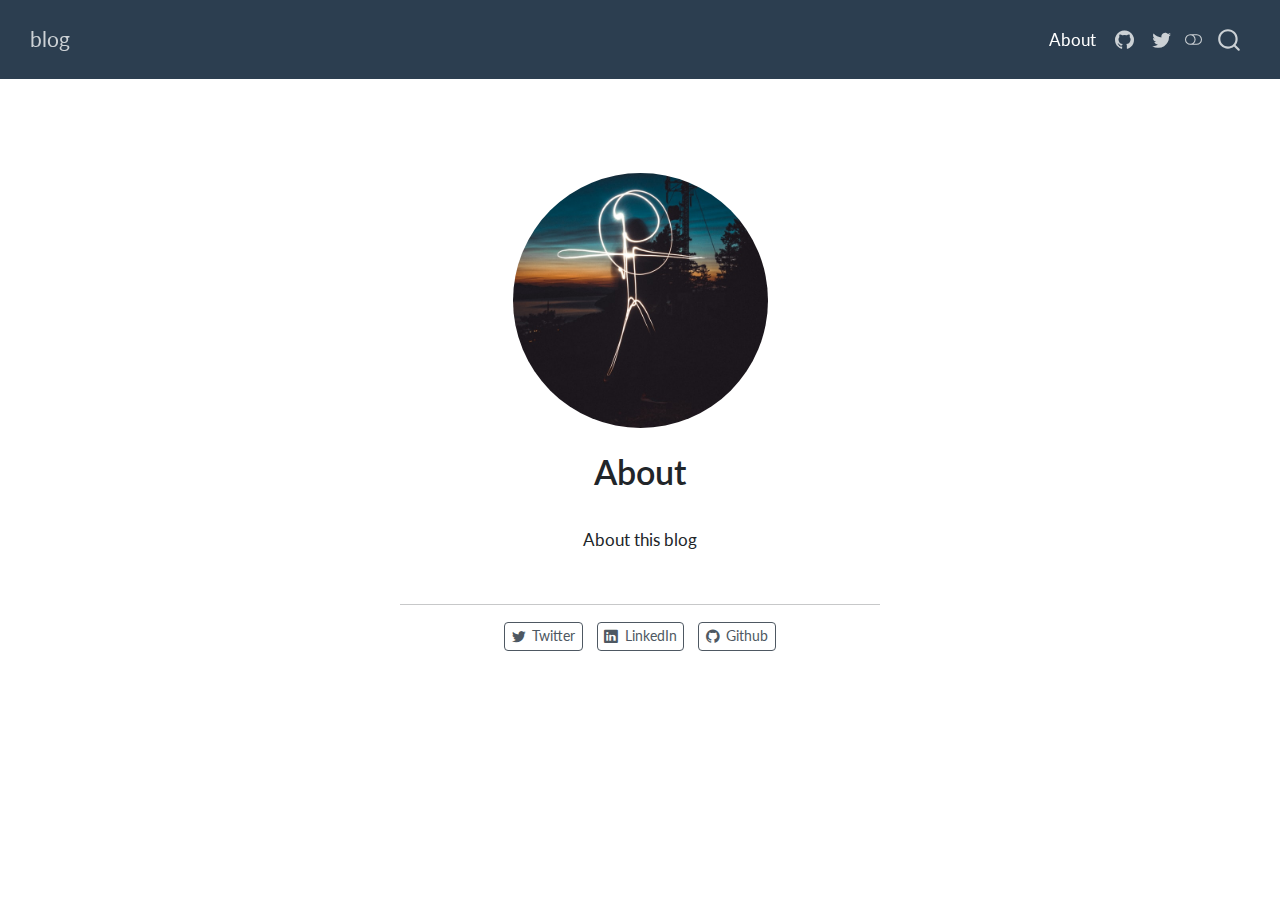
<file: docs/about.html>
<!DOCTYPE html>
<html xmlns="http://www.w3.org/1999/xhtml" lang="en" xml:lang="en"><head>

<meta charset="utf-8">
<meta name="generator" content="quarto-1.6.42">

<meta name="viewport" content="width=device-width, initial-scale=1.0, user-scalable=yes">


<title>About – blog</title>
<style>
code{white-space: pre-wrap;}
span.smallcaps{font-variant: small-caps;}
div.columns{display: flex; gap: min(4vw, 1.5em);}
div.column{flex: auto; overflow-x: auto;}
div.hanging-indent{margin-left: 1.5em; text-indent: -1.5em;}
ul.task-list{list-style: none;}
ul.task-list li input[type="checkbox"] {
  width: 0.8em;
  margin: 0 0.8em 0.2em -1em; /* quarto-specific, see https://github.com/quarto-dev/quarto-cli/issues/4556 */ 
  vertical-align: middle;
}
</style>


<script src="site_libs/quarto-nav/quarto-nav.js"></script>
<script src="site_libs/quarto-nav/headroom.min.js"></script>
<script src="site_libs/clipboard/clipboard.min.js"></script>
<script src="site_libs/quarto-search/autocomplete.umd.js"></script>
<script src="site_libs/quarto-search/fuse.min.js"></script>
<script src="site_libs/quarto-search/quarto-search.js"></script>
<meta name="quarto:offset" content="./">
<script src="site_libs/quarto-html/quarto.js"></script>
<script src="site_libs/quarto-html/popper.min.js"></script>
<script src="site_libs/quarto-html/tippy.umd.min.js"></script>
<link href="site_libs/quarto-html/tippy.css" rel="stylesheet">
<link href="site_libs/quarto-html/quarto-syntax-highlighting-2f5df379a58b258e96c21c0638c20c03.css" rel="stylesheet" class="quarto-color-scheme" id="quarto-text-highlighting-styles">
<link href="site_libs/quarto-html/quarto-syntax-highlighting-dark-b53751a350365c71b6c909e95f209ed1.css" rel="prefetch" class="quarto-color-scheme quarto-color-alternate" id="quarto-text-highlighting-styles">
<script src="site_libs/bootstrap/bootstrap.min.js"></script>
<link href="site_libs/bootstrap/bootstrap-icons.css" rel="stylesheet">
<link href="site_libs/bootstrap/bootstrap-f3c2ea88cadbcfb37ba28ffa2c97cfc1.min.css" rel="stylesheet" append-hash="true" class="quarto-color-scheme" id="quarto-bootstrap" data-mode="light">
<link href="site_libs/bootstrap/bootstrap-dark-ae2d0dcda2edce4ab590422bb373b64f.min.css" rel="prefetch" append-hash="true" class="quarto-color-scheme quarto-color-alternate" id="quarto-bootstrap" data-mode="dark">
<script id="quarto-search-options" type="application/json">{
  "location": "navbar",
  "copy-button": false,
  "collapse-after": 3,
  "panel-placement": "end",
  "type": "overlay",
  "limit": 50,
  "keyboard-shortcut": [
    "f",
    "/",
    "s"
  ],
  "show-item-context": false,
  "language": {
    "search-no-results-text": "No results",
    "search-matching-documents-text": "matching documents",
    "search-copy-link-title": "Copy link to search",
    "search-hide-matches-text": "Hide additional matches",
    "search-more-match-text": "more match in this document",
    "search-more-matches-text": "more matches in this document",
    "search-clear-button-title": "Clear",
    "search-text-placeholder": "",
    "search-detached-cancel-button-title": "Cancel",
    "search-submit-button-title": "Submit",
    "search-label": "Search"
  }
}</script>


<link rel="stylesheet" href="styles.css">
</head>

<body class="nav-fixed fullcontent">

<div id="quarto-search-results"></div>
  <header id="quarto-header" class="headroom fixed-top">
    <nav class="navbar navbar-expand-lg " data-bs-theme="dark">
      <div class="navbar-container container-fluid">
      <div class="navbar-brand-container mx-auto">
    <a class="navbar-brand" href="./index.html">
    <span class="navbar-title">blog</span>
    </a>
  </div>
            <div id="quarto-search" class="" title="Search"></div>
          <button class="navbar-toggler" type="button" data-bs-toggle="collapse" data-bs-target="#navbarCollapse" aria-controls="navbarCollapse" role="menu" aria-expanded="false" aria-label="Toggle navigation" onclick="if (window.quartoToggleHeadroom) { window.quartoToggleHeadroom(); }">
  <span class="navbar-toggler-icon"></span>
</button>
          <div class="collapse navbar-collapse" id="navbarCollapse">
            <ul class="navbar-nav navbar-nav-scroll ms-auto">
  <li class="nav-item">
    <a class="nav-link active" href="./about.html" aria-current="page"> 
<span class="menu-text">About</span></a>
  </li>  
  <li class="nav-item compact">
    <a class="nav-link" href="https://github.com/"> <i class="bi bi-github" role="img">
</i> 
<span class="menu-text"></span></a>
  </li>  
  <li class="nav-item compact">
    <a class="nav-link" href="https://twitter.com"> <i class="bi bi-twitter" role="img">
</i> 
<span class="menu-text"></span></a>
  </li>  
</ul>
          </div> <!-- /navcollapse -->
            <div class="quarto-navbar-tools">
  <a href="" class="quarto-color-scheme-toggle quarto-navigation-tool  px-1" onclick="window.quartoToggleColorScheme(); return false;" title="Toggle dark mode"><i class="bi"></i></a>
</div>
      </div> <!-- /container-fluid -->
    </nav>
</header>
<!-- content -->
<div id="quarto-content" class="quarto-container page-columns page-rows-contents page-layout-article page-navbar">
<!-- sidebar -->
<!-- margin-sidebar -->
    
<!-- main -->
<div class="quarto-about-jolla">
  <img src="profile.jpg" class="about-image
  round " style="height: 15em; width: 15em;">
 <header id="title-block-header" class="quarto-title-block default">
<div class="quarto-title">
<h1 class="title">About</h1>
</div>
<div class="quarto-title-meta">
  </div>
</header><main class="content" id="quarto-document-content">
<p>About this blog</p>


</main> 
  <hr class="about-sep">
   <div class="about-links">
  <a href="https://twitter.com" class="about-link" rel="" target="">
    <i class="bi bi-twitter"></i>
     <span class="about-link-text">Twitter</span>
  </a>
  <a href="https://linkedin.com" class="about-link" rel="" target="">
    <i class="bi bi-linkedin"></i>
     <span class="about-link-text">LinkedIn</span>
  </a>
  <a href="https://github.com" class="about-link" rel="" target="">
    <i class="bi bi-github"></i>
     <span class="about-link-text">Github</span>
  </a>
</div>
</div>
 <!-- /main -->
<script id="quarto-html-after-body" type="application/javascript">
window.document.addEventListener("DOMContentLoaded", function (event) {
  const toggleBodyColorMode = (bsSheetEl) => {
    const mode = bsSheetEl.getAttribute("data-mode");
    const bodyEl = window.document.querySelector("body");
    if (mode === "dark") {
      bodyEl.classList.add("quarto-dark");
      bodyEl.classList.remove("quarto-light");
    } else {
      bodyEl.classList.add("quarto-light");
      bodyEl.classList.remove("quarto-dark");
    }
  }
  const toggleBodyColorPrimary = () => {
    const bsSheetEl = window.document.querySelector("link#quarto-bootstrap");
    if (bsSheetEl) {
      toggleBodyColorMode(bsSheetEl);
    }
  }
  toggleBodyColorPrimary();  
  const disableStylesheet = (stylesheets) => {
    for (let i=0; i < stylesheets.length; i++) {
      const stylesheet = stylesheets[i];
      stylesheet.rel = 'prefetch';
    }
  }
  const enableStylesheet = (stylesheets) => {
    for (let i=0; i < stylesheets.length; i++) {
      const stylesheet = stylesheets[i];
      stylesheet.rel = 'stylesheet';
    }
  }
  const manageTransitions = (selector, allowTransitions) => {
    const els = window.document.querySelectorAll(selector);
    for (let i=0; i < els.length; i++) {
      const el = els[i];
      if (allowTransitions) {
        el.classList.remove('notransition');
      } else {
        el.classList.add('notransition');
      }
    }
  }
  const toggleGiscusIfUsed = (isAlternate, darkModeDefault) => {
    const baseTheme = document.querySelector('#giscus-base-theme')?.value ?? 'light';
    const alternateTheme = document.querySelector('#giscus-alt-theme')?.value ?? 'dark';
    let newTheme = '';
    if(darkModeDefault) {
      newTheme = isAlternate ? baseTheme : alternateTheme;
    } else {
      newTheme = isAlternate ? alternateTheme : baseTheme;
    }
    const changeGiscusTheme = () => {
      // From: https://github.com/giscus/giscus/issues/336
      const sendMessage = (message) => {
        const iframe = document.querySelector('iframe.giscus-frame');
        if (!iframe) return;
        iframe.contentWindow.postMessage({ giscus: message }, 'https://giscus.app');
      }
      sendMessage({
        setConfig: {
          theme: newTheme
        }
      });
    }
    const isGiscussLoaded = window.document.querySelector('iframe.giscus-frame') !== null;
    if (isGiscussLoaded) {
      changeGiscusTheme();
    }
  }
  const toggleColorMode = (alternate) => {
    // Switch the stylesheets
    const alternateStylesheets = window.document.querySelectorAll('link.quarto-color-scheme.quarto-color-alternate');
    manageTransitions('#quarto-margin-sidebar .nav-link', false);
    if (alternate) {
      enableStylesheet(alternateStylesheets);
      for (const sheetNode of alternateStylesheets) {
        if (sheetNode.id === "quarto-bootstrap") {
          toggleBodyColorMode(sheetNode);
        }
      }
    } else {
      disableStylesheet(alternateStylesheets);
      toggleBodyColorPrimary();
    }
    manageTransitions('#quarto-margin-sidebar .nav-link', true);
    // Switch the toggles
    const toggles = window.document.querySelectorAll('.quarto-color-scheme-toggle');
    for (let i=0; i < toggles.length; i++) {
      const toggle = toggles[i];
      if (toggle) {
        if (alternate) {
          toggle.classList.add("alternate");     
        } else {
          toggle.classList.remove("alternate");
        }
      }
    }
    // Hack to workaround the fact that safari doesn't
    // properly recolor the scrollbar when toggling (#1455)
    if (navigator.userAgent.indexOf('Safari') > 0 && navigator.userAgent.indexOf('Chrome') == -1) {
      manageTransitions("body", false);
      window.scrollTo(0, 1);
      setTimeout(() => {
        window.scrollTo(0, 0);
        manageTransitions("body", true);
      }, 40);  
    }
  }
  const isFileUrl = () => { 
    return window.location.protocol === 'file:';
  }
  const hasAlternateSentinel = () => {  
    let styleSentinel = getColorSchemeSentinel();
    if (styleSentinel !== null) {
      return styleSentinel === "alternate";
    } else {
      return false;
    }
  }
  const setStyleSentinel = (alternate) => {
    const value = alternate ? "alternate" : "default";
    if (!isFileUrl()) {
      window.localStorage.setItem("quarto-color-scheme", value);
    } else {
      localAlternateSentinel = value;
    }
  }
  const getColorSchemeSentinel = () => {
    if (!isFileUrl()) {
      const storageValue = window.localStorage.getItem("quarto-color-scheme");
      return storageValue != null ? storageValue : localAlternateSentinel;
    } else {
      return localAlternateSentinel;
    }
  }
  const darkModeDefault = false;
  let localAlternateSentinel = darkModeDefault ? 'alternate' : 'default';
  // Dark / light mode switch
  window.quartoToggleColorScheme = () => {
    // Read the current dark / light value 
    let toAlternate = !hasAlternateSentinel();
    toggleColorMode(toAlternate);
    setStyleSentinel(toAlternate);
    toggleGiscusIfUsed(toAlternate, darkModeDefault);
  };
  // Ensure there is a toggle, if there isn't float one in the top right
  if (window.document.querySelector('.quarto-color-scheme-toggle') === null) {
    const a = window.document.createElement('a');
    a.classList.add('top-right');
    a.classList.add('quarto-color-scheme-toggle');
    a.href = "";
    a.onclick = function() { try { window.quartoToggleColorScheme(); } catch {} return false; };
    const i = window.document.createElement("i");
    i.classList.add('bi');
    a.appendChild(i);
    window.document.body.appendChild(a);
  }
  // Switch to dark mode if need be
  if (hasAlternateSentinel()) {
    toggleColorMode(true);
  } else {
    toggleColorMode(false);
  }
  const isCodeAnnotation = (el) => {
    for (const clz of el.classList) {
      if (clz.startsWith('code-annotation-')) {                     
        return true;
      }
    }
    return false;
  }
  const onCopySuccess = function(e) {
    // button target
    const button = e.trigger;
    // don't keep focus
    button.blur();
    // flash "checked"
    button.classList.add('code-copy-button-checked');
    var currentTitle = button.getAttribute("title");
    button.setAttribute("title", "Copied!");
    let tooltip;
    if (window.bootstrap) {
      button.setAttribute("data-bs-toggle", "tooltip");
      button.setAttribute("data-bs-placement", "left");
      button.setAttribute("data-bs-title", "Copied!");
      tooltip = new bootstrap.Tooltip(button, 
        { trigger: "manual", 
          customClass: "code-copy-button-tooltip",
          offset: [0, -8]});
      tooltip.show();    
    }
    setTimeout(function() {
      if (tooltip) {
        tooltip.hide();
        button.removeAttribute("data-bs-title");
        button.removeAttribute("data-bs-toggle");
        button.removeAttribute("data-bs-placement");
      }
      button.setAttribute("title", currentTitle);
      button.classList.remove('code-copy-button-checked');
    }, 1000);
    // clear code selection
    e.clearSelection();
  }
  const getTextToCopy = function(trigger) {
      const codeEl = trigger.previousElementSibling.cloneNode(true);
      for (const childEl of codeEl.children) {
        if (isCodeAnnotation(childEl)) {
          childEl.remove();
        }
      }
      return codeEl.innerText;
  }
  const clipboard = new window.ClipboardJS('.code-copy-button:not([data-in-quarto-modal])', {
    text: getTextToCopy
  });
  clipboard.on('success', onCopySuccess);
  if (window.document.getElementById('quarto-embedded-source-code-modal')) {
    const clipboardModal = new window.ClipboardJS('.code-copy-button[data-in-quarto-modal]', {
      text: getTextToCopy,
      container: window.document.getElementById('quarto-embedded-source-code-modal')
    });
    clipboardModal.on('success', onCopySuccess);
  }
    var localhostRegex = new RegExp(/^(?:http|https):\/\/localhost\:?[0-9]*\//);
    var mailtoRegex = new RegExp(/^mailto:/);
      var filterRegex = new RegExp('/' + window.location.host + '/');
    var isInternal = (href) => {
        return filterRegex.test(href) || localhostRegex.test(href) || mailtoRegex.test(href);
    }
    // Inspect non-navigation links and adorn them if external
 	var links = window.document.querySelectorAll('a[href]:not(.nav-link):not(.navbar-brand):not(.toc-action):not(.sidebar-link):not(.sidebar-item-toggle):not(.pagination-link):not(.no-external):not([aria-hidden]):not(.dropdown-item):not(.quarto-navigation-tool):not(.about-link)');
    for (var i=0; i<links.length; i++) {
      const link = links[i];
      if (!isInternal(link.href)) {
        // undo the damage that might have been done by quarto-nav.js in the case of
        // links that we want to consider external
        if (link.dataset.originalHref !== undefined) {
          link.href = link.dataset.originalHref;
        }
      }
    }
  function tippyHover(el, contentFn, onTriggerFn, onUntriggerFn) {
    const config = {
      allowHTML: true,
      maxWidth: 500,
      delay: 100,
      arrow: false,
      appendTo: function(el) {
          return el.parentElement;
      },
      interactive: true,
      interactiveBorder: 10,
      theme: 'quarto',
      placement: 'bottom-start',
    };
    if (contentFn) {
      config.content = contentFn;
    }
    if (onTriggerFn) {
      config.onTrigger = onTriggerFn;
    }
    if (onUntriggerFn) {
      config.onUntrigger = onUntriggerFn;
    }
    window.tippy(el, config); 
  }
  const noterefs = window.document.querySelectorAll('a[role="doc-noteref"]');
  for (var i=0; i<noterefs.length; i++) {
    const ref = noterefs[i];
    tippyHover(ref, function() {
      // use id or data attribute instead here
      let href = ref.getAttribute('data-footnote-href') || ref.getAttribute('href');
      try { href = new URL(href).hash; } catch {}
      const id = href.replace(/^#\/?/, "");
      const note = window.document.getElementById(id);
      if (note) {
        return note.innerHTML;
      } else {
        return "";
      }
    });
  }
  const xrefs = window.document.querySelectorAll('a.quarto-xref');
  const processXRef = (id, note) => {
    // Strip column container classes
    const stripColumnClz = (el) => {
      el.classList.remove("page-full", "page-columns");
      if (el.children) {
        for (const child of el.children) {
          stripColumnClz(child);
        }
      }
    }
    stripColumnClz(note)
    if (id === null || id.startsWith('sec-')) {
      // Special case sections, only their first couple elements
      const container = document.createElement("div");
      if (note.children && note.children.length > 2) {
        container.appendChild(note.children[0].cloneNode(true));
        for (let i = 1; i < note.children.length; i++) {
          const child = note.children[i];
          if (child.tagName === "P" && child.innerText === "") {
            continue;
          } else {
            container.appendChild(child.cloneNode(true));
            break;
          }
        }
        if (window.Quarto?.typesetMath) {
          window.Quarto.typesetMath(container);
        }
        return container.innerHTML
      } else {
        if (window.Quarto?.typesetMath) {
          window.Quarto.typesetMath(note);
        }
        return note.innerHTML;
      }
    } else {
      // Remove any anchor links if they are present
      const anchorLink = note.querySelector('a.anchorjs-link');
      if (anchorLink) {
        anchorLink.remove();
      }
      if (window.Quarto?.typesetMath) {
        window.Quarto.typesetMath(note);
      }
      if (note.classList.contains("callout")) {
        return note.outerHTML;
      } else {
        return note.innerHTML;
      }
    }
  }
  for (var i=0; i<xrefs.length; i++) {
    const xref = xrefs[i];
    tippyHover(xref, undefined, function(instance) {
      instance.disable();
      let url = xref.getAttribute('href');
      let hash = undefined; 
      if (url.startsWith('#')) {
        hash = url;
      } else {
        try { hash = new URL(url).hash; } catch {}
      }
      if (hash) {
        const id = hash.replace(/^#\/?/, "");
        const note = window.document.getElementById(id);
        if (note !== null) {
          try {
            const html = processXRef(id, note.cloneNode(true));
            instance.setContent(html);
          } finally {
            instance.enable();
            instance.show();
          }
        } else {
          // See if we can fetch this
          fetch(url.split('#')[0])
          .then(res => res.text())
          .then(html => {
            const parser = new DOMParser();
            const htmlDoc = parser.parseFromString(html, "text/html");
            const note = htmlDoc.getElementById(id);
            if (note !== null) {
              const html = processXRef(id, note);
              instance.setContent(html);
            } 
          }).finally(() => {
            instance.enable();
            instance.show();
          });
        }
      } else {
        // See if we can fetch a full url (with no hash to target)
        // This is a special case and we should probably do some content thinning / targeting
        fetch(url)
        .then(res => res.text())
        .then(html => {
          const parser = new DOMParser();
          const htmlDoc = parser.parseFromString(html, "text/html");
          const note = htmlDoc.querySelector('main.content');
          if (note !== null) {
            // This should only happen for chapter cross references
            // (since there is no id in the URL)
            // remove the first header
            if (note.children.length > 0 && note.children[0].tagName === "HEADER") {
              note.children[0].remove();
            }
            const html = processXRef(null, note);
            instance.setContent(html);
          } 
        }).finally(() => {
          instance.enable();
          instance.show();
        });
      }
    }, function(instance) {
    });
  }
      let selectedAnnoteEl;
      const selectorForAnnotation = ( cell, annotation) => {
        let cellAttr = 'data-code-cell="' + cell + '"';
        let lineAttr = 'data-code-annotation="' +  annotation + '"';
        const selector = 'span[' + cellAttr + '][' + lineAttr + ']';
        return selector;
      }
      const selectCodeLines = (annoteEl) => {
        const doc = window.document;
        const targetCell = annoteEl.getAttribute("data-target-cell");
        const targetAnnotation = annoteEl.getAttribute("data-target-annotation");
        const annoteSpan = window.document.querySelector(selectorForAnnotation(targetCell, targetAnnotation));
        const lines = annoteSpan.getAttribute("data-code-lines").split(",");
        const lineIds = lines.map((line) => {
          return targetCell + "-" + line;
        })
        let top = null;
        let height = null;
        let parent = null;
        if (lineIds.length > 0) {
            //compute the position of the single el (top and bottom and make a div)
            const el = window.document.getElementById(lineIds[0]);
            top = el.offsetTop;
            height = el.offsetHeight;
            parent = el.parentElement.parentElement;
          if (lineIds.length > 1) {
            const lastEl = window.document.getElementById(lineIds[lineIds.length - 1]);
            const bottom = lastEl.offsetTop + lastEl.offsetHeight;
            height = bottom - top;
          }
          if (top !== null && height !== null && parent !== null) {
            // cook up a div (if necessary) and position it 
            let div = window.document.getElementById("code-annotation-line-highlight");
            if (div === null) {
              div = window.document.createElement("div");
              div.setAttribute("id", "code-annotation-line-highlight");
              div.style.position = 'absolute';
              parent.appendChild(div);
            }
            div.style.top = top - 2 + "px";
            div.style.height = height + 4 + "px";
            div.style.left = 0;
            let gutterDiv = window.document.getElementById("code-annotation-line-highlight-gutter");
            if (gutterDiv === null) {
              gutterDiv = window.document.createElement("div");
              gutterDiv.setAttribute("id", "code-annotation-line-highlight-gutter");
              gutterDiv.style.position = 'absolute';
              const codeCell = window.document.getElementById(targetCell);
              const gutter = codeCell.querySelector('.code-annotation-gutter');
              gutter.appendChild(gutterDiv);
            }
            gutterDiv.style.top = top - 2 + "px";
            gutterDiv.style.height = height + 4 + "px";
          }
          selectedAnnoteEl = annoteEl;
        }
      };
      const unselectCodeLines = () => {
        const elementsIds = ["code-annotation-line-highlight", "code-annotation-line-highlight-gutter"];
        elementsIds.forEach((elId) => {
          const div = window.document.getElementById(elId);
          if (div) {
            div.remove();
          }
        });
        selectedAnnoteEl = undefined;
      };
        // Handle positioning of the toggle
    window.addEventListener(
      "resize",
      throttle(() => {
        elRect = undefined;
        if (selectedAnnoteEl) {
          selectCodeLines(selectedAnnoteEl);
        }
      }, 10)
    );
    function throttle(fn, ms) {
    let throttle = false;
    let timer;
      return (...args) => {
        if(!throttle) { // first call gets through
            fn.apply(this, args);
            throttle = true;
        } else { // all the others get throttled
            if(timer) clearTimeout(timer); // cancel #2
            timer = setTimeout(() => {
              fn.apply(this, args);
              timer = throttle = false;
            }, ms);
        }
      };
    }
      // Attach click handler to the DT
      const annoteDls = window.document.querySelectorAll('dt[data-target-cell]');
      for (const annoteDlNode of annoteDls) {
        annoteDlNode.addEventListener('click', (event) => {
          const clickedEl = event.target;
          if (clickedEl !== selectedAnnoteEl) {
            unselectCodeLines();
            const activeEl = window.document.querySelector('dt[data-target-cell].code-annotation-active');
            if (activeEl) {
              activeEl.classList.remove('code-annotation-active');
            }
            selectCodeLines(clickedEl);
            clickedEl.classList.add('code-annotation-active');
          } else {
            // Unselect the line
            unselectCodeLines();
            clickedEl.classList.remove('code-annotation-active');
          }
        });
      }
  const findCites = (el) => {
    const parentEl = el.parentElement;
    if (parentEl) {
      const cites = parentEl.dataset.cites;
      if (cites) {
        return {
          el,
          cites: cites.split(' ')
        };
      } else {
        return findCites(el.parentElement)
      }
    } else {
      return undefined;
    }
  };
  var bibliorefs = window.document.querySelectorAll('a[role="doc-biblioref"]');
  for (var i=0; i<bibliorefs.length; i++) {
    const ref = bibliorefs[i];
    const citeInfo = findCites(ref);
    if (citeInfo) {
      tippyHover(citeInfo.el, function() {
        var popup = window.document.createElement('div');
        citeInfo.cites.forEach(function(cite) {
          var citeDiv = window.document.createElement('div');
          citeDiv.classList.add('hanging-indent');
          citeDiv.classList.add('csl-entry');
          var biblioDiv = window.document.getElementById('ref-' + cite);
          if (biblioDiv) {
            citeDiv.innerHTML = biblioDiv.innerHTML;
          }
          popup.appendChild(citeDiv);
        });
        return popup.innerHTML;
      });
    }
  }
});
</script>
</div> <!-- /content -->




</body></html>
</file>
<file: docs/site_libs/quarto-html/tippy.css>
.tippy-box[data-animation=fade][data-state=hidden]{opacity:0}[data-tippy-root]{max-width:calc(100vw - 10px)}.tippy-box{position:relative;background-color:#333;color:#fff;border-radius:4px;font-size:14px;line-height:1.4;white-space:normal;outline:0;transition-property:transform,visibility,opacity}.tippy-box[data-placement^=top]>.tippy-arrow{bottom:0}.tippy-box[data-placement^=top]>.tippy-arrow:before{bottom:-7px;left:0;border-width:8px 8px 0;border-top-color:initial;transform-origin:center top}.tippy-box[data-placement^=bottom]>.tippy-arrow{top:0}.tippy-box[data-placement^=bottom]>.tippy-arrow:before{top:-7px;left:0;border-width:0 8px 8px;border-bottom-color:initial;transform-origin:center bottom}.tippy-box[data-placement^=left]>.tippy-arrow{right:0}.tippy-box[data-placement^=left]>.tippy-arrow:before{border-width:8px 0 8px 8px;border-left-color:initial;right:-7px;transform-origin:center left}.tippy-box[data-placement^=right]>.tippy-arrow{left:0}.tippy-box[data-placement^=right]>.tippy-arrow:before{left:-7px;border-width:8px 8px 8px 0;border-right-color:initial;transform-origin:center right}.tippy-box[data-inertia][data-state=visible]{transition-timing-function:cubic-bezier(.54,1.5,.38,1.11)}.tippy-arrow{width:16px;height:16px;color:#333}.tippy-arrow:before{content:"";position:absolute;border-color:transparent;border-style:solid}.tippy-content{position:relative;padding:5px 9px;z-index:1}
</file>
<file: docs/site_libs/quarto-html/quarto-syntax-highlighting-2f5df379a58b258e96c21c0638c20c03.css>
/* quarto syntax highlight colors */
:root {
  --quarto-hl-ot-color: #003B4F;
  --quarto-hl-at-color: #657422;
  --quarto-hl-ss-color: #20794D;
  --quarto-hl-an-color: #5E5E5E;
  --quarto-hl-fu-color: #4758AB;
  --quarto-hl-st-color: #20794D;
  --quarto-hl-cf-color: #003B4F;
  --quarto-hl-op-color: #5E5E5E;
  --quarto-hl-er-color: #AD0000;
  --quarto-hl-bn-color: #AD0000;
  --quarto-hl-al-color: #AD0000;
  --quarto-hl-va-color: #111111;
  --quarto-hl-bu-color: inherit;
  --quarto-hl-ex-color: inherit;
  --quarto-hl-pp-color: #AD0000;
  --quarto-hl-in-color: #5E5E5E;
  --quarto-hl-vs-color: #20794D;
  --quarto-hl-wa-color: #5E5E5E;
  --quarto-hl-do-color: #5E5E5E;
  --quarto-hl-im-color: #00769E;
  --quarto-hl-ch-color: #20794D;
  --quarto-hl-dt-color: #AD0000;
  --quarto-hl-fl-color: #AD0000;
  --quarto-hl-co-color: #5E5E5E;
  --quarto-hl-cv-color: #5E5E5E;
  --quarto-hl-cn-color: #8f5902;
  --quarto-hl-sc-color: #5E5E5E;
  --quarto-hl-dv-color: #AD0000;
  --quarto-hl-kw-color: #003B4F;
}

/* other quarto variables */
:root {
  --quarto-font-monospace: SFMono-Regular, Menlo, Monaco, Consolas, "Liberation Mono", "Courier New", monospace;
}

pre > code.sourceCode > span {
  color: #003B4F;
}

code span {
  color: #003B4F;
}

code.sourceCode > span {
  color: #003B4F;
}

div.sourceCode,
div.sourceCode pre.sourceCode {
  color: #003B4F;
}

code span.ot {
  color: #003B4F;
  font-style: inherit;
}

code span.at {
  color: #657422;
  font-style: inherit;
}

code span.ss {
  color: #20794D;
  font-style: inherit;
}

code span.an {
  color: #5E5E5E;
  font-style: inherit;
}

code span.fu {
  color: #4758AB;
  font-style: inherit;
}

code span.st {
  color: #20794D;
  font-style: inherit;
}

code span.cf {
  color: #003B4F;
  font-weight: bold;
  font-style: inherit;
}

code span.op {
  color: #5E5E5E;
  font-style: inherit;
}

code span.er {
  color: #AD0000;
  font-style: inherit;
}

code span.bn {
  color: #AD0000;
  font-style: inherit;
}

code span.al {
  color: #AD0000;
  font-style: inherit;
}

code span.va {
  color: #111111;
  font-style: inherit;
}

code span.bu {
  font-style: inherit;
}

code span.ex {
  font-style: inherit;
}

code span.pp {
  color: #AD0000;
  font-style: inherit;
}

code span.in {
  color: #5E5E5E;
  font-style: inherit;
}

code span.vs {
  color: #20794D;
  font-style: inherit;
}

code span.wa {
  color: #5E5E5E;
  font-style: italic;
}

code span.do {
  color: #5E5E5E;
  font-style: italic;
}

code span.im {
  color: #00769E;
  font-style: inherit;
}

code span.ch {
  color: #20794D;
  font-style: inherit;
}

code span.dt {
  color: #AD0000;
  font-style: inherit;
}

code span.fl {
  color: #AD0000;
  font-style: inherit;
}

code span.co {
  color: #5E5E5E;
  font-style: inherit;
}

code span.cv {
  color: #5E5E5E;
  font-style: italic;
}

code span.cn {
  color: #8f5902;
  font-style: inherit;
}

code span.sc {
  color: #5E5E5E;
  font-style: inherit;
}

code span.dv {
  color: #AD0000;
  font-style: inherit;
}

code span.kw {
  color: #003B4F;
  font-weight: bold;
  font-style: inherit;
}

.prevent-inlining {
  content: "</";
}

/*# sourceMappingURL=35eb38a806ee71ea6d2563be2308c832.css.map */
</file>
<file: docs/site_libs/quarto-html/quarto-syntax-highlighting-dark-b53751a350365c71b6c909e95f209ed1.css>
/* quarto syntax highlight colors */
:root {
  --quarto-hl-al-color: #f07178;
  --quarto-hl-an-color: #d4d0ab;
  --quarto-hl-at-color: #00e0e0;
  --quarto-hl-bn-color: #d4d0ab;
  --quarto-hl-bu-color: #abe338;
  --quarto-hl-ch-color: #abe338;
  --quarto-hl-co-color: #f8f8f2;
  --quarto-hl-cv-color: #ffd700;
  --quarto-hl-cn-color: #ffd700;
  --quarto-hl-cf-color: #ffa07a;
  --quarto-hl-dt-color: #ffa07a;
  --quarto-hl-dv-color: #d4d0ab;
  --quarto-hl-do-color: #f8f8f2;
  --quarto-hl-er-color: #f07178;
  --quarto-hl-ex-color: #00e0e0;
  --quarto-hl-fl-color: #d4d0ab;
  --quarto-hl-fu-color: #ffa07a;
  --quarto-hl-im-color: #abe338;
  --quarto-hl-in-color: #d4d0ab;
  --quarto-hl-kw-color: #ffa07a;
  --quarto-hl-op-color: #ffa07a;
  --quarto-hl-ot-color: #00e0e0;
  --quarto-hl-pp-color: #dcc6e0;
  --quarto-hl-re-color: #00e0e0;
  --quarto-hl-sc-color: #abe338;
  --quarto-hl-ss-color: #abe338;
  --quarto-hl-st-color: #abe338;
  --quarto-hl-va-color: #00e0e0;
  --quarto-hl-vs-color: #abe338;
  --quarto-hl-wa-color: #dcc6e0;
}

/* other quarto variables */
:root {
  --quarto-font-monospace: SFMono-Regular, Menlo, Monaco, Consolas, "Liberation Mono", "Courier New", monospace;
}

code span.al {
  background-color: #2a0f15;
  font-weight: bold;
  color: #f07178;
}

code span.an {
  color: #d4d0ab;
}

code span.at {
  color: #00e0e0;
}

code span.bn {
  color: #d4d0ab;
}

code span.bu {
  color: #abe338;
}

code span.ch {
  color: #abe338;
}

code span.co {
  font-style: italic;
  color: #f8f8f2;
}

code span.cv {
  color: #ffd700;
}

code span.cn {
  color: #ffd700;
}

code span.cf {
  font-weight: bold;
  color: #ffa07a;
}

code span.dt {
  color: #ffa07a;
}

code span.dv {
  color: #d4d0ab;
}

code span.do {
  color: #f8f8f2;
}

code span.er {
  color: #f07178;
  text-decoration: underline;
}

code span.ex {
  font-weight: bold;
  color: #00e0e0;
}

code span.fl {
  color: #d4d0ab;
}

code span.fu {
  color: #ffa07a;
}

code span.im {
  color: #abe338;
}

code span.in {
  color: #d4d0ab;
}

code span.kw {
  font-weight: bold;
  color: #ffa07a;
}

pre > code.sourceCode > span {
  color: #f8f8f2;
}

code span {
  color: #f8f8f2;
}

code.sourceCode > span {
  color: #f8f8f2;
}

div.sourceCode,
div.sourceCode pre.sourceCode {
  color: #f8f8f2;
}

code span.op {
  color: #ffa07a;
}

code span.ot {
  color: #00e0e0;
}

code span.pp {
  color: #dcc6e0;
}

code span.re {
  background-color: #f8f8f2;
  color: #00e0e0;
}

code span.sc {
  color: #abe338;
}

code span.ss {
  color: #abe338;
}

code span.st {
  color: #abe338;
}

code span.va {
  color: #00e0e0;
}

code span.vs {
  color: #abe338;
}

code span.wa {
  color: #dcc6e0;
}

.prevent-inlining {
  content: "</";
}

/*# sourceMappingURL=ef095d06243fb944689b9469f3a5590a.css.map */
</file>
<file: docs/styles.css>
/* css styles */
figcaption {
  text-align: center;
}
</file>
